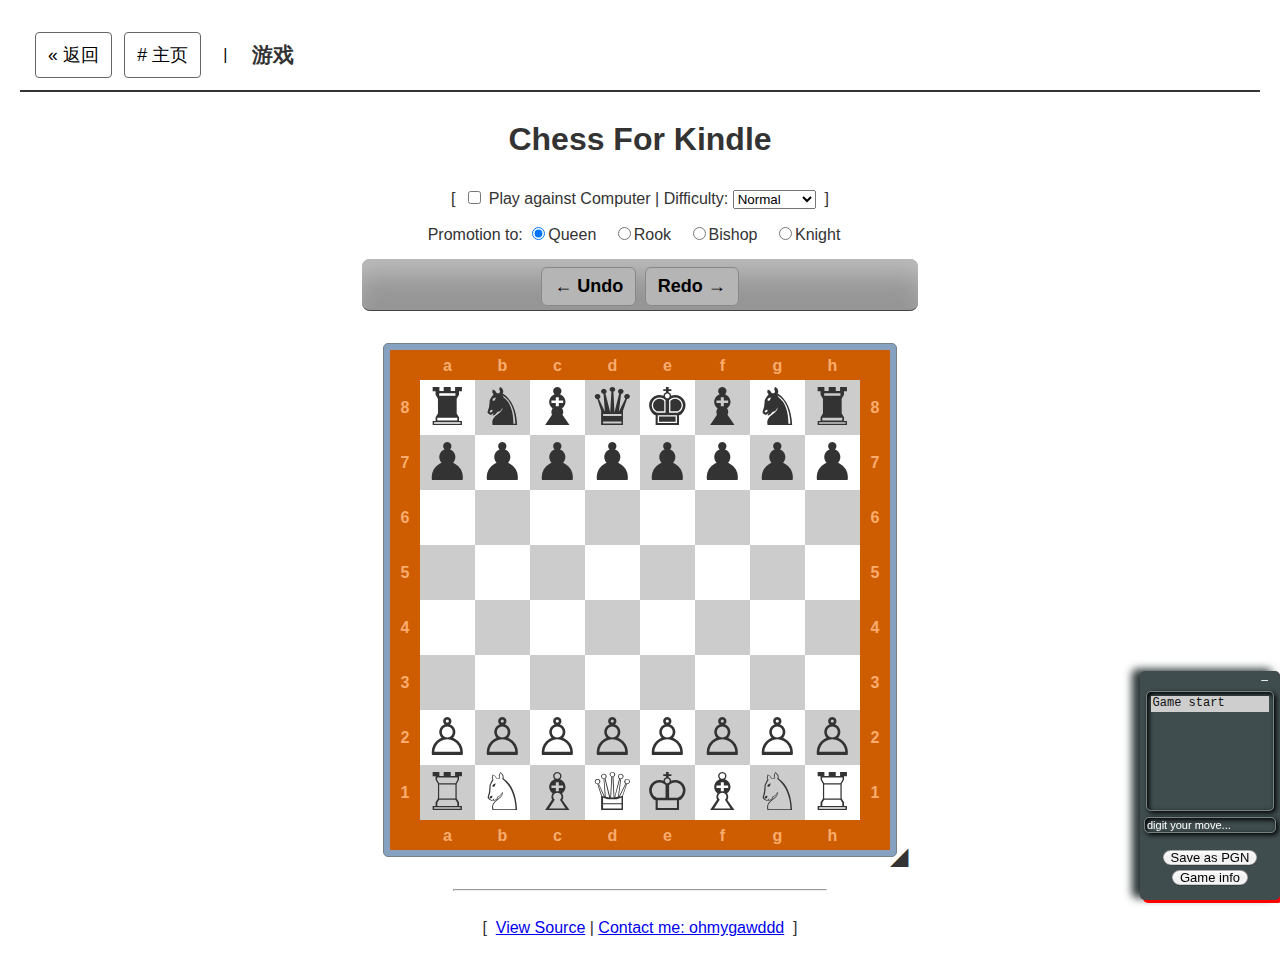
<file: games/htmlchess/index.html>
<!doctype html>
<html>
<head>
<meta content="text/html; charset=UTF-8" http-equiv="Content-Type" />
<script type="text/ecmascript" src="common/xhr.js"></script>
<script type="text/ecmascript" src="chess.js"></script>
<link rel="stylesheet" href="/css/main.css">
<link rel="stylesheet" href="/css/home.css">
<link type="text/css" rel="stylesheet" href="css/chess.css" />
<link type="text/css" rel="stylesheet" href="skins/gnomechess.css" />
<title>Chess For Kindle</title>
<script type="text/javascript">
function initChess() {
    chess.useAI(document.chessCtrl1.useAI.checked);
    chess.setPromotion(getSelectedPromotion());
    chess.setPlyDepth(parseInt(document.chessCtrl1.selDifficulty.value));
    chess.placeById("chessDesk");
    chess.setView(1);
    chess.setOnMove(function() { hideControls(); });
}
function updateDifficulty() {
    chess.setPlyDepth(parseInt(document.chessCtrl1.selDifficulty.value));
}
function getSelectedPromotion() {
    const radios = document.getElementsByName('selPromo');
    for (let i = 0; i < radios.length; i++) {
        if (radios[i].checked) return i;
    }
    return 0; // Default to Queen
}
function updatePromotion() {
    chess.setPromotion(getSelectedPromotion());
}
function hideControls() {
    document.getElementById('gameControls').style.display = 'none';
}
</script>
<style type="text/css">
hr {
    width: 30%;
    margin-top: 32px;
    margin-bottom: 24px;
}

#chessToolBar {
    width: 550px;
    margin: 12px auto;
    background-color: #969696;
    box-shadow: inset 0 25px 27px -10px #BDBDBD;
    border-bottom: 1px solid #424242;
    text-align: center;
    padding: 6px 3px 2px 3px;
    border-radius: 8px;
}

#chessToolBar button {
    margin: 2px;
    padding: 8px 12px;
    font-size: 18px;
    font-weight: bold;
    background-color: #B5B5B5;
    border: 1px solid #888;
    border-radius: 6px;
    cursor: pointer;
}

#chessToolBar button:hover {
    background-color: #A0A0A0;
}

#chessDesk {
    clear: both;
    margin-top: 32px;
    margin-bottom: 32px;
    text-align: center;
}

.radio-group {
    text-align: center;
    margin-top: 10px;
}
.radio-group label {
    margin-right: 12px;
    font-size: 16px;
}
</style>
</head>

<body onload="initChess();">
    <div class="top-bar">
        <a href="javascript:history.back()" class="nav-btn">« 返回</a>
        <a href="/" class="nav-btn"># 主页</a>
        <span class="divider">|</span>
        <div class="title-wrapper">
            <h1 class="page-title">游戏</h1>
        </div>
    </div>
<h1 style="text-align:center;">Chess For Kindle</h1>

<form name="chessCtrl1" onsubmit="return(false);">
<div id="gameControls" style="text-align:center;">
[&nbsp;
<input id="useAIAsk" name="useAI" type="checkbox" onclick="chess.useAI(this.checked);" /> 
<label for="useAIAsk">Play against Computer</label> |
Difficulty: 
<select name="selDifficulty" onchange="updateDifficulty();">
    <option value="1">Very Easy</option>
    <option value="2">Easy</option>
    <option value="3" selected>Normal</option>
    <option value="4">Hard</option>
    <option value="5">Very Hard</option>
</select>
&nbsp;]
</div>

<div class="radio-group">
    Promotion to:
    <input type="radio" name="selPromo" value="0" checked onchange="updatePromotion();"><label>Queen</label>
    <input type="radio" name="selPromo" value="1" onchange="updatePromotion();"><label>Rook</label>
    <input type="radio" name="selPromo" value="2" onchange="updatePromotion();"><label>Bishop</label>
    <input type="radio" name="selPromo" value="3" onchange="updatePromotion();"><label>Knight</label>
</div>
</form>

<div id="chessToolBar">
    <button onclick="chess.navigate(-1);" title="Undo Move">&#8592; Undo</button>
    <button onclick="chess.navigate(1);" title="Redo Move">Redo &#8594;</button>
</div>

<div id="chessDesk"></div>

<hr />

<p style="text-align:center;">[&nbsp;
<a href="https://github.com/DanielN06/ChessForKindle" target="_blank">View Source</a> |
<a href="https://discord.com" target="_blank">Contact me: ohmygawddd</a>
&nbsp;]</p>

</body>
</html>
</file>
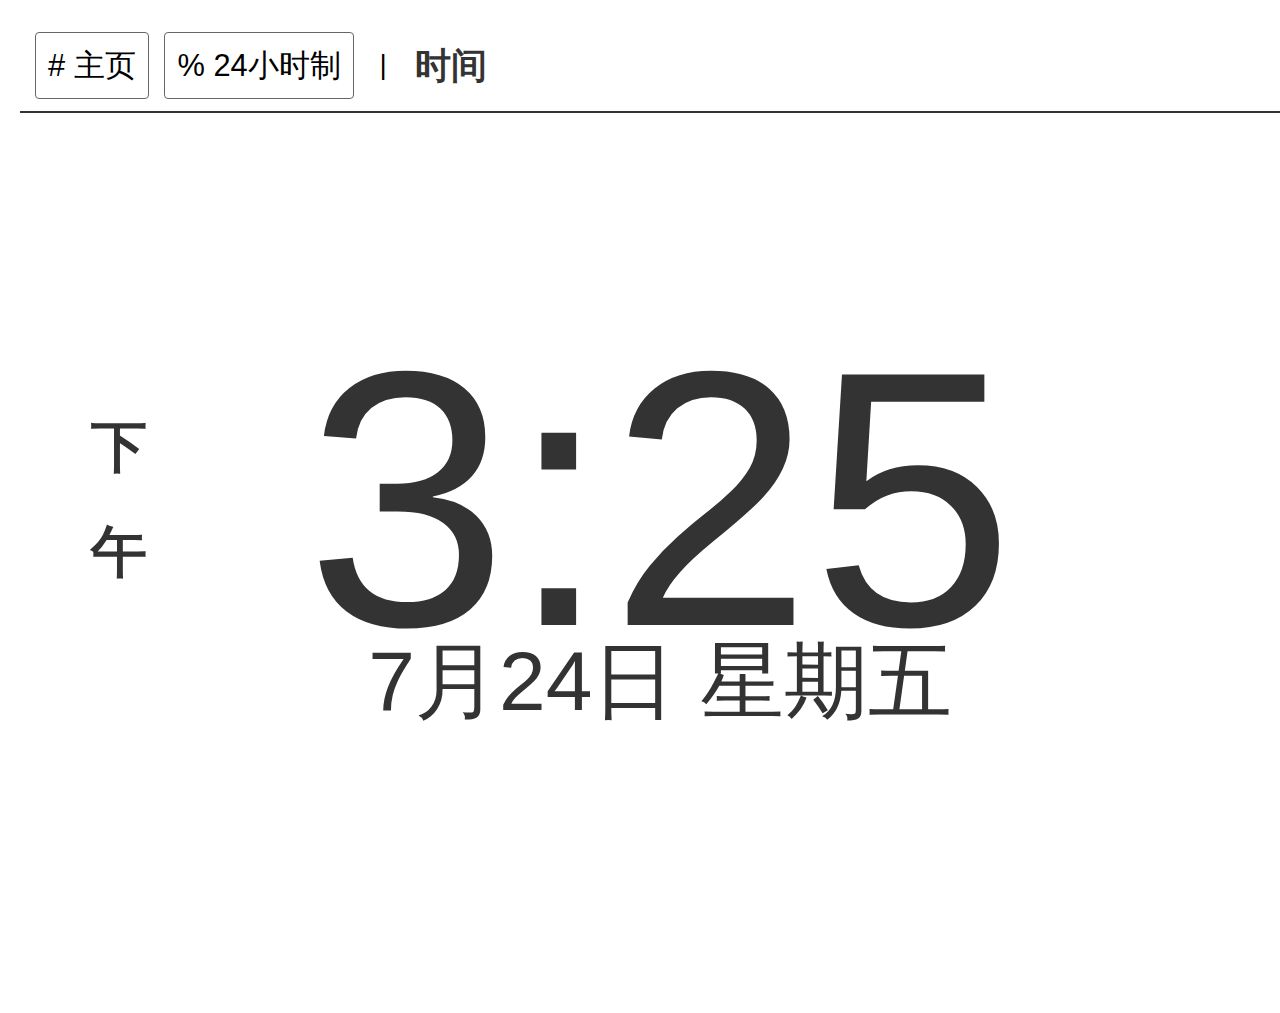
<file: clock/clock.html>
<!DOCTYPE html>
<html>

<head>
    <meta charset="utf-8" />
    <title>Kindle时钟</title>
    <link rel="stylesheet" type="text/css" href="/css/clock.css">
    <link rel="stylesheet" type="text/css" href="/css/main.css">
</head>

<body>
    <div class="top-bar">
        <a href="/" class="nav-btn"># 主页</a>
        <a href="/clock/clock24.html" class="nav-btn">% 24小时制</a>
        <span class="divider">|</span>
        <div class="title-wrapper">
            <h1 class="page-title">时间</h1>
        </div>
    </div>
    <div class="page">
        <div id="log_container">
        </div>
        <div id="top">
        </div>

        <div id="middle">
            <div id="time_container">
                <div id="apmOuterWrapper">
                    <div id="apmInnerWrapper">
                        <div id="apm"></div>
                    </div>
                </div>
                <div class="time" id="time"></div>
                <div class="date" id="date"></div>
            </div>
        </div>

        <div id="bottom">
        </div>
    </div>

    <script>
        function createXHR() {
            var xhr = null;
            if (window.XMLHttpRequest) {
                xhr = new XMLHttpRequest();
            } else if (window.ActiveXObject) {
                xhr = new ActiveXObject("Microsoft.XMLHTTP");
            }
            return xhr;
        }

        function clock() {
            var date = new Date()
            var utc8DiffMinutes = date.getTimezoneOffset() + 480
            date.setMinutes(date.getMinutes() + utc8DiffMinutes)

            var hour = date.getHours()

            var apm = '上<br>午'
            if (hour > 12) {
                apm = '下<br>午'
                hour -= 12
            }

            var timeString = hour + ':' + ('0' + date.getMinutes()).slice(-2)
            var dateString = (date.getMonth() + 1) + '月' + date.getDate() + '日'
            var weekList = ['日', '一', '二', '三', '四', '五', '六']
            var weekString = '星期' + weekList[date.getDay()]

            document.getElementById('apm').innerHTML = apm
            document.getElementById("time").innerHTML = timeString
            document.getElementById("date").innerHTML = dateString + " " + weekString
        }

        clock()

        setInterval("clock()", 60 * 1000)
    </script>
</body>

</html>
</file>
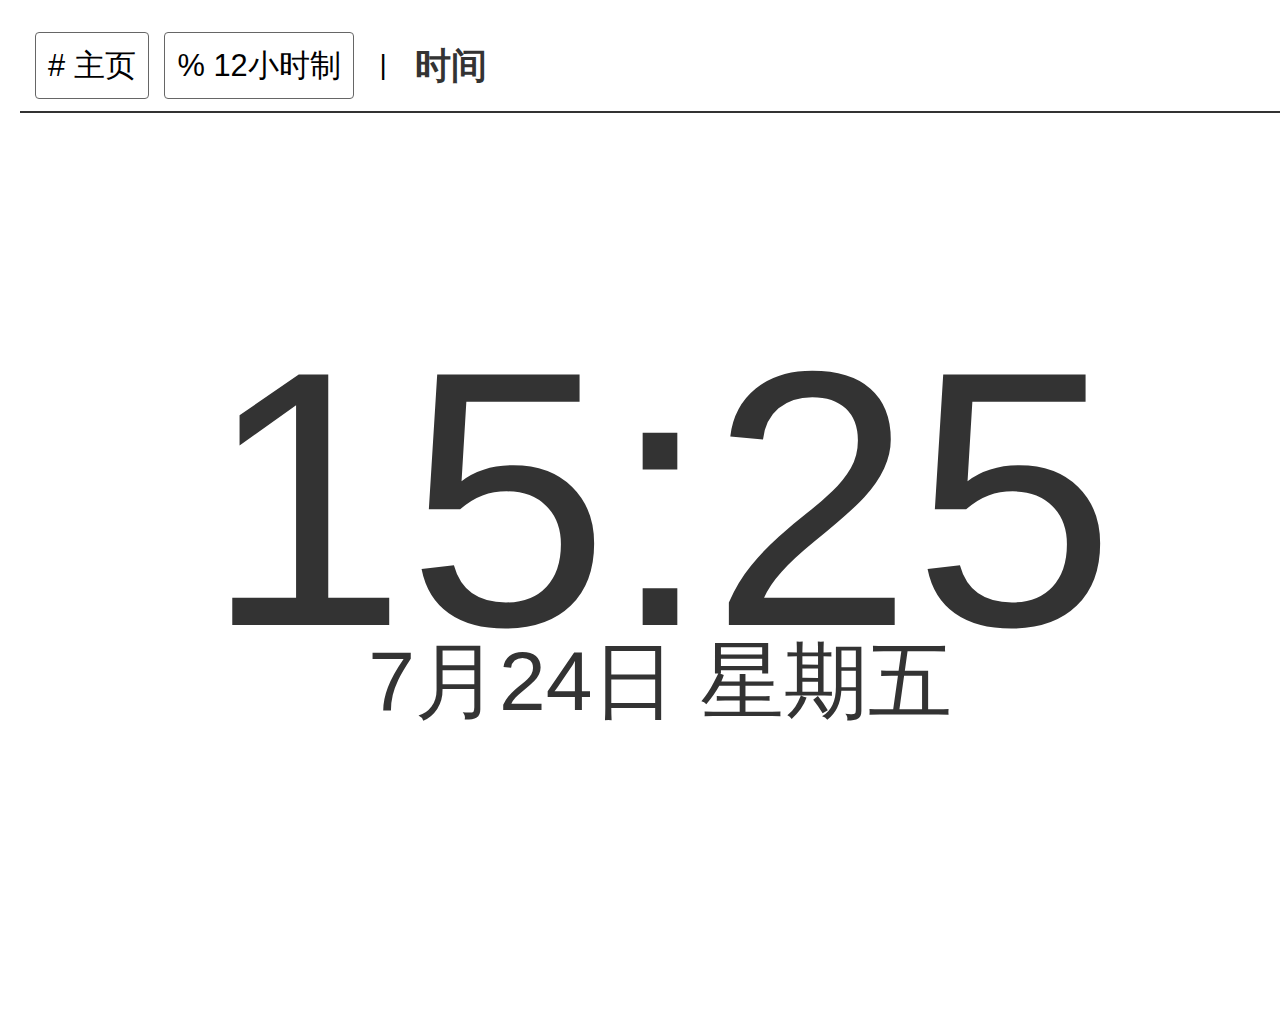
<file: clock/clock24.html>
<!DOCTYPE html>
<html>

<head>
    <meta charset="utf-8" />
    <title>Kindle时钟</title>
    <link rel="stylesheet" type="text/css" href="/css/clock.css">
    <link rel="stylesheet" type="text/css" href="/css/main.css">
</head>

<body>
    <div class="top-bar">
        <a href="/" class="nav-btn"># 主页</a>
        <a href="/clock/clock.html" class="nav-btn">% 12小时制</a>
        <span class="divider">|</span>
        <div class="title-wrapper">
            <h1 class="page-title">时间</h1>
        </div>
    </div>
    <div class="page">
        <div id="log_container">
        </div>
        <div id="top">
        </div>

        <div id="middle">
            <div id="time_container">
                <div class="time" id="time"></div>
                <div class="date" id="date"></div>
            </div>
        </div>

        <div id="bottom">
        </div>
    </div>

    <script>
        function createXHR() {
            var xhr = null;
            if (window.XMLHttpRequest) {
                xhr = new XMLHttpRequest();
            } else if (window.ActiveXObject) {
                xhr = new ActiveXObject("Microsoft.XMLHTTP");
            }
            return xhr;
        }

        function clock() {
            var date = new Date()
            var utc8DiffMinutes = date.getTimezoneOffset() + 480
            date.setMinutes(date.getMinutes() + utc8DiffMinutes)

            var hour = date.getHours()

            var timeString = hour + ':' + ('0' + date.getMinutes()).slice(-2)
            var dateString = (date.getMonth() + 1) + '月' + date.getDate() + '日'
            var weekList = ['日', '一', '二', '三', '四', '五', '六']
            var weekString = '星期' + weekList[date.getDay()]

            document.getElementById("time").innerHTML = timeString
            document.getElementById("date").innerHTML = dateString + " " + weekString
        }

        clock()

        setInterval("clock()", 60 * 1000)
    </script>
</body>

</html>
</file>
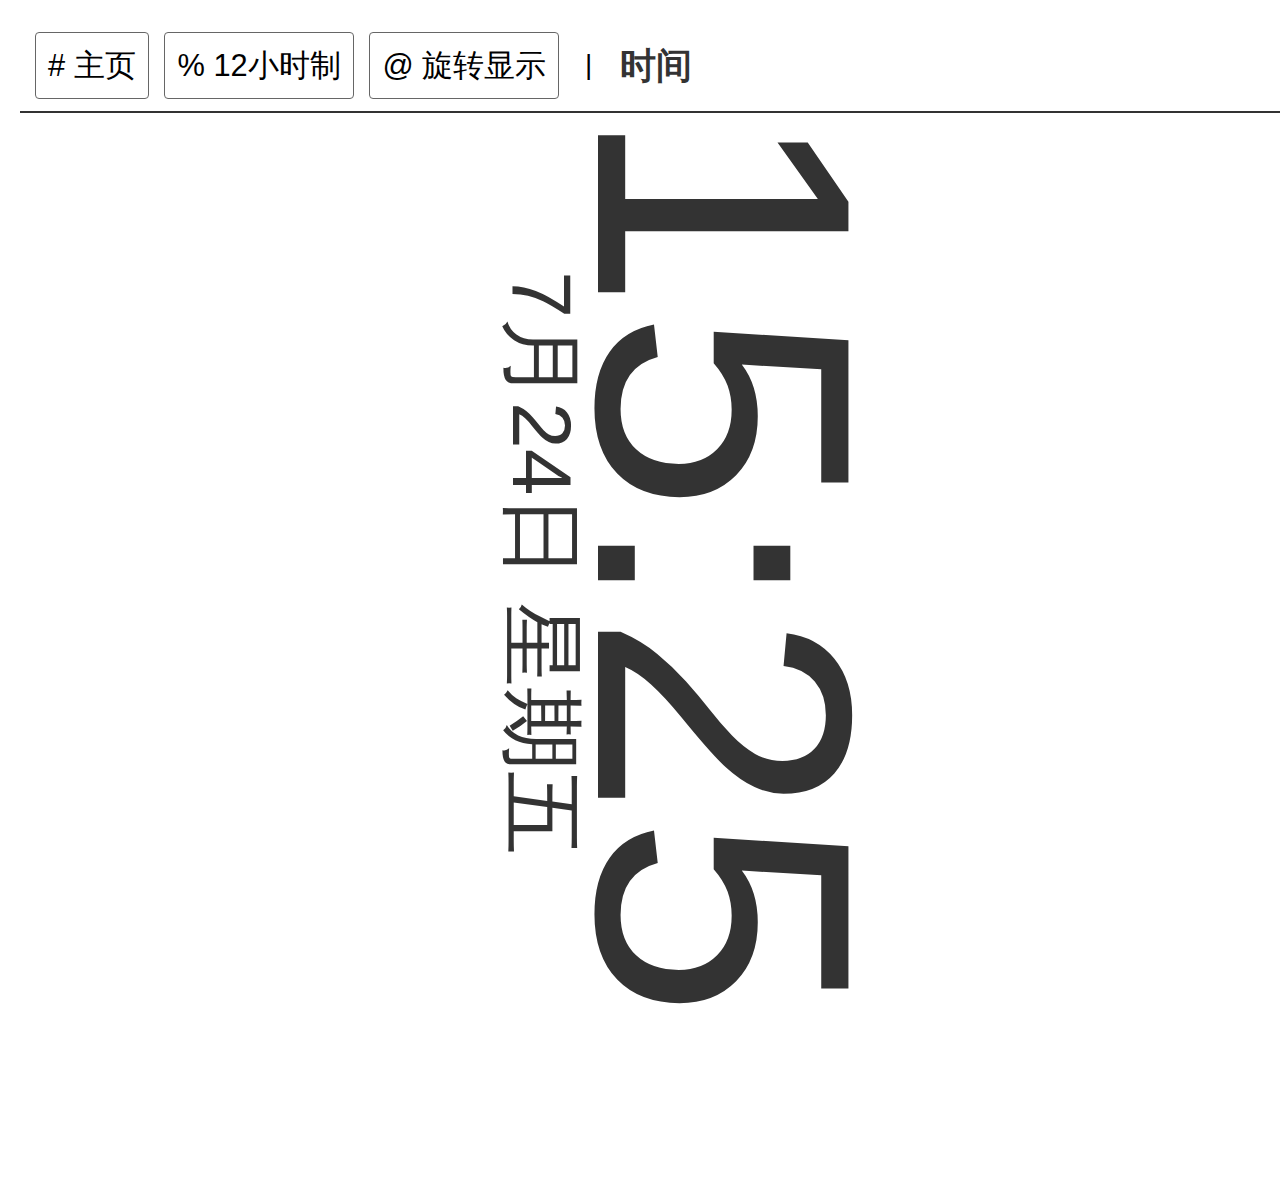
<file: clock/clock24o.html>
<!DOCTYPE html>
<html>

<head>
    <meta charset="utf-8" />
    <title>Kindle时钟</title>
    <link rel="stylesheet" type="text/css" href="/css/clock.css">
    <link rel="stylesheet" type="text/css" href="/css/main.css">
</head>

<body>
    <div class="top-bar">
        <a href="/" class="nav-btn"># 主页</a>
        <a href="/clock/clock.html" class="nav-btn">% 12小时制</a>
        <a href="javascript:void(0)" id="rotateLink" class="nav-btn">@ 旋转显示</a>
        <span class="divider">|</span>
        <div class="title-wrapper">
            <h1 class="page-title">时间</h1>
        </div>
    </div>
    <div class="page" id="main">
        <div id="log_container">
        </div>
        <div id="top">
        </div>

        <div id="middle">
            <div id="time_container">
                <div class="time" id="time"></div>
                <div class="date" id="date"></div>
            </div>
        </div>

        <div id="bottom">
        </div>
    </div>

    <script>
        const rotateLink = document.getElementById('rotateLink');
        const targetDiv = document.getElementById('main');
        let currentAngle = 0;
        function rotateTargetDiv() {
            currentAngle += 90;
            if (currentAngle >= 360) {
                currentAngle = 0;
            }
            targetDiv.style.transform = `rotate(${currentAngle}deg)`;
        }
        if (rotateLink) {
            rotateLink.addEventListener('click', rotateTargetDiv);
        }
        rotateTargetDiv()

        function createXHR() {
            var xhr = null;
            if (window.XMLHttpRequest) {
                xhr = new XMLHttpRequest();
            } else if (window.ActiveXObject) {
                xhr = new ActiveXObject("Microsoft.XMLHTTP");
            }
            return xhr;
        }

        function clock() {
            var date = new Date()
            var utc8DiffMinutes = date.getTimezoneOffset() + 480
            date.setMinutes(date.getMinutes() + utc8DiffMinutes)

            var hour = date.getHours()

            var timeString = hour + ':' + ('0' + date.getMinutes()).slice(-2)
            var dateString = (date.getMonth() + 1) + '月' + date.getDate() + '日'
            var weekList = ['日', '一', '二', '三', '四', '五', '六']
            var weekString = '星期' + weekList[date.getDay()]

            document.getElementById("time").innerHTML = timeString
            document.getElementById("date").innerHTML = dateString + " " + weekString
        }

        clock()

        setInterval("clock()", 60 * 1000)
    </script>
</body>

</html>
</file>
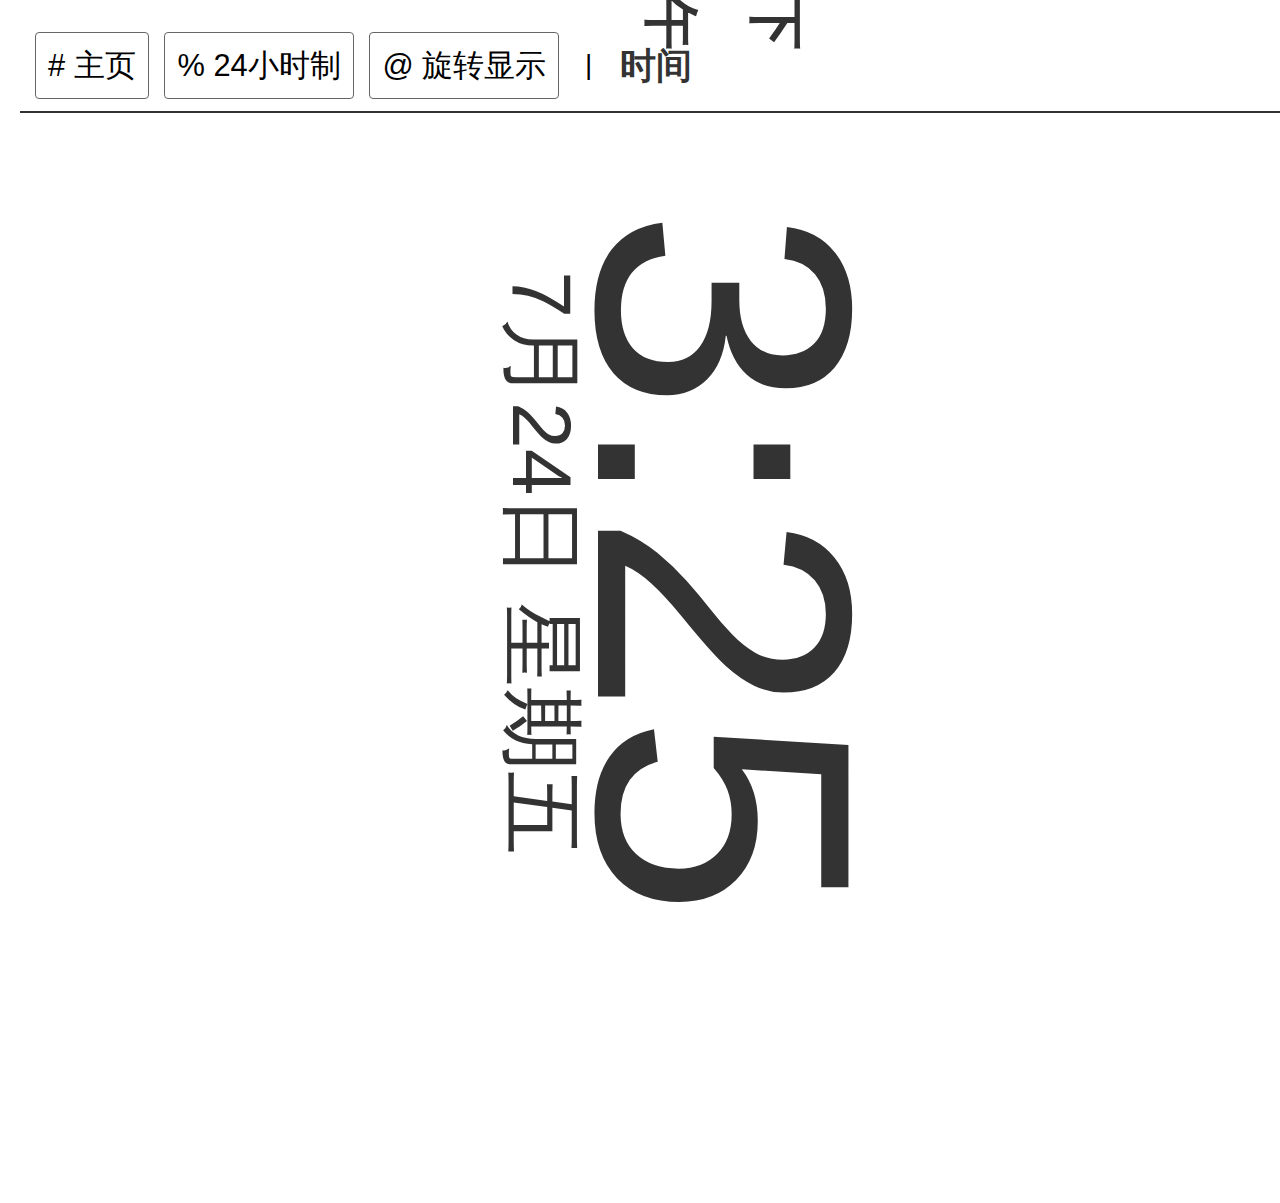
<file: clock/clocko.html>
<!DOCTYPE html>
<html>

<head>
    <meta charset="utf-8" />
    <title>Kindle时钟</title>
    <link rel="stylesheet" type="text/css" href="/css/clock.css">
    <link rel="stylesheet" type="text/css" href="/css/main.css">
</head>

<body>
    <div class="top-bar">
        <a href="/" class="nav-btn"># 主页</a>
        <a href="/clock/clock24.html" class="nav-btn">% 24小时制</a>
        <a href="javascript:void(0)" id="rotateLink" class="nav-btn">@ 旋转显示</a>
        <span class="divider">|</span>
        <div class="title-wrapper">
            <h1 class="page-title">时间</h1>
        </div>
    </div>
    <div class="page" id="main">
        <div id="log_container">
        </div>
        <div id="top">
        </div>

        <div id="middle">
            <div id="time_container">
                <div id="apmOuterWrapper">
                    <div id="apmInnerWrapper">
                        <div id="apm"></div>
                    </div>
                </div>
                <div class="time" id="time"></div>
                <div class="date" id="date"></div>
            </div>
        </div>

        <div id="bottom">
        </div>
    </div>

    <script>
        const rotateLink = document.getElementById('rotateLink');
        const targetDiv = document.getElementById('main');
        let currentAngle = 0;
        function rotateTargetDiv() {
            currentAngle += 90;
            if (currentAngle >= 360) {
                currentAngle = 0;
            }
            targetDiv.style.transform = `rotate(${currentAngle}deg)`;
        }
        if (rotateLink) {
            rotateLink.addEventListener('click', rotateTargetDiv);
        }
        rotateTargetDiv()

        function createXHR() {
            var xhr = null;
            if (window.XMLHttpRequest) {
                xhr = new XMLHttpRequest();
            } else if (window.ActiveXObject) {
                xhr = new ActiveXObject("Microsoft.XMLHTTP");
            }
            return xhr;
        }

        function clock() {
            var date = new Date()
            var utc8DiffMinutes = date.getTimezoneOffset() + 480
            date.setMinutes(date.getMinutes() + utc8DiffMinutes)

            var hour = date.getHours()

            var apm = '上<br>午'
            if (hour > 12) {
                apm = '下<br>午'
                hour -= 12
            }

            var timeString = hour + ':' + ('0' + date.getMinutes()).slice(-2)
            var dateString = (date.getMonth() + 1) + '月' + date.getDate() + '日'
            var weekList = ['日', '一', '二', '三', '四', '五', '六']
            var weekString = '星期' + weekList[date.getDay()]

            document.getElementById('apm').innerHTML = apm
            document.getElementById("time").innerHTML = timeString
            document.getElementById("date").innerHTML = dateString + " " + weekString
        }

        clock()

        setInterval("clock()", 60 * 1000)
    </script>
</body>

</html>
</file>
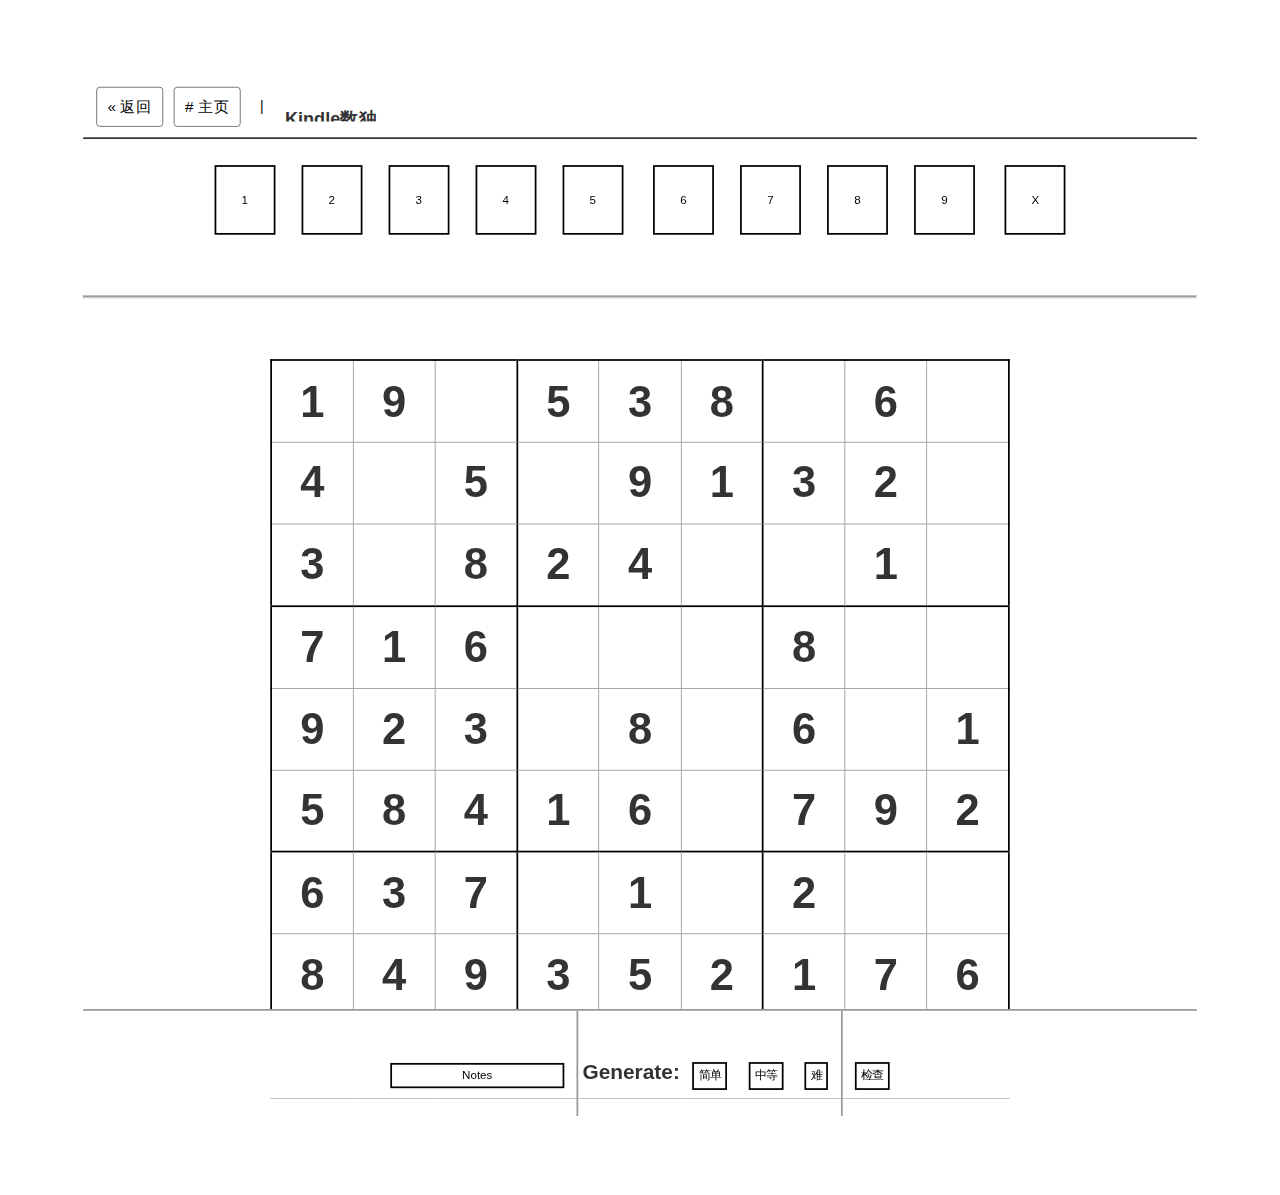
<file: games/sudoku.html>
<!doctype html>
<html>
    <head>
        <meta charset="utf-8">
        <meta name="viewport" content="width=device-width, initial-scale=1.0, maximum-scale=1.0, user-scalable=0" />
        <meta name="HandheldFriendly" content="true" />
        <link rel="stylesheet" href="/css/main.css">
        <link rel="stylesheet" href="/css/home.css">
        <title>Sudoku</title>
        <style>

body {
    margin:0px;
    padding:0px;
    margin-top:0px;
    overflow:hidden;
    scale: 0.87;
}

hr {
    background-color:#999999;
    height:1px;
    margin:0px;
}

.slimline {
    margin-left:50px;
    margin-right:50px;
    height:0.5px;
}

.entry {
    font-family:arial;
    display:block;
    height:180px;
    vertical-align: center;
}

h1 {
    margin:0px;
    display: inherit;
    position:relative;
    top:14px;
    font-size:1.5em;
}

#footer {
    width:100%;
    border-top:2px solid #999999;
    position: absolute;
    padding-top:20px;
    padding-bottom:20px;
    bottom:0px;
    padding-bottom: 0px;
    text-align:center;
    background-color:white;
}

#footer h2 {
    display:inline;
}

#footer button {
    background-color:white;
    border:2px solid black;
    padding:5px;
    margin:10px;
}

#title {
    padding:0px;
    text-align:center;
}

.entry button {
    margin:30px 15px 30px 15px;
    width:70px;
    height:80px;
    background-color:white;
    border:2px solid black;
}

#sudoku-board {
    width:850px;
    height:850px;
    float:center;
    margin-top:70px;
    border:2px solid black;
    text-align:center;
    border-collapse:collapse;
}


td {
    border:1px solid #999999;
    margin:0px;
    font-size:50px;
    position:relative;
    height:80px;
    width:80px;
    box-sizing: border-box;
}

.notes {
    position:absolute;
    top:5px;
    left:5px;
    font-size:28px;
}


[data-editable="false"] {
    font-weight:bold;
}

.bottom-border td {
    border-bottom:2px solid black;
}

.right-border {
    border-right:2px solid black;
}

.change-num {
    width:100%;
    height:100%;
    border:none;
    outline:none;
    text-align:center;
    font-size:50px;
    background-color:transparent;
}

.selected {
    outline:3px solid black !important;
    /*width:74px;
    height:74px;*/
}

.hline {
    height:121px;
    width:2px;
    background-color:#999999;
    display:inline-block;
    margin-top:-20px;
    margin-bottom:-42px;
}

        </style>
        <script>

window.onload = function() {
    generate("medium",true);
}

function flash() {
    document.documentElement.style = "color:white !important;background-color:black;";
    setTimeout(function() {
        document.documentElement.style = "";
    },100);
}

level = ""

function openEntry() {
    //prev_selected = document.getElementsByClassName("selected");
    //for (i = 0; i < prev_selected.length; i++)  {
    //    prev_selected[i].className = prev_selected[i].className.replace(" selected", "");
    //}
    this.classList.toggle("selected");
}

function enterNumber(num) {
    selected = document.querySelectorAll(".selected");

    for (var i = 0; i < selected.length; i++) {
        var e = selected[i];
        if (make_notes.innerHTML != "Number") {
            if (num == "X") {
                e.getElementsByClassName("number")[0].innerHTML = "";
                e.getElementsByClassName("notes")[0].style.display = "block";
            } else {
                e.getElementsByClassName("number")[0].innerHTML = num;
                e.getElementsByClassName("notes")[0].style.display = "none";
            }
        } else {
            if (num == "X") {
                e.getElementsByClassName("notes")[0].innerHTML = "";
            } else if (e.getElementsByClassName("notes")[0].innerHTML.indexOf(num) != -1) {
                e.getElementsByClassName("notes")[0].innerHTML = e.getElementsByClassName("notes")[0].innerHTML.replace(num, "");
            } else {
                e.getElementsByClassName("notes")[0].innerHTML += num;
            }
        }
    }

    for (var i = 0; i < selected.length; i++) {
        var e = selected[i];
        e.classList.remove("selected");
    }
}

function toggleNotes() {
    if (make_notes.innerHTML == "Notes") {
        make_notes.innerHTML = "Number";
    } else {
        make_notes.innerHTML = "Notes"; 
    }
}

function generate(difficulty, skipConfirm) {
    if (skipConfirm != true) {
        if (!confirm("Really generate new puzzle?")) {
            return;
        }
    }
    
    selected = document.querySelectorAll(".selected");
    for (var i = 0; i < selected.length; i++) {
        var e = selected[i];
        e.classList.remove("selected");
    }
    
    tds = document.getElementsByTagName("td");

    level = sudoku.generate(difficulty);

    //Populate table
    num = 0
    for (i = 0; i < tds.length; i++) {
        tds[i].innerHTML = level[num].replace("."," ");
        if (level[num] == ".") {
            tds[i].dataset.editable = "true";
            tds[i].addEventListener('click', openEntry);
            tds[i].innerHTML = "<span class='notes'></span><span class='number'>" + tds[i].innerHTML + "</span>";
        } else {
            tds[i].dataset.editable = "false";
            tds[i].removeEventListener('click', openEntry);
        }
        num++;
    }
}

function solve() {
    solution = sudoku.solve(level);
    tds = document.getElementsByTagName("td");
    num = 0
    for (i = 0; i < tds.length; i++) {
        if (tds[i].dataset.editable == "true") {
            if (tds[i].getElementsByClassName("number")[0].innerHTML != solution[num].replace("."," ")) {
                alert("Incorrect!");
                return;
            }
        }
        num++;
    }
    alert("Correct!");
}

        </script>
    </head>
    <body>
        <div class="top-bar">
            <a href="javascript:history.back()" class="nav-btn">« 返回</a>
            <a href="/" class="nav-btn"># 主页</a>
            <span class="divider">|</span>
            <div class="title-wrapper">
                <h1 class="page-title">Kindle数独</h1>
            </div>
        </div>
        <div class="entry" id="title">
            <button onclick="enterNumber(this.innerHTML)">1</button><button onclick="enterNumber(this.innerHTML)">2</button><button onclick="enterNumber(this.innerHTML)">3</button><button onclick="enterNumber(this.innerHTML)">4</button><button onclick="enterNumber(this.innerHTML)">5</button>
            <button onclick="enterNumber(this.innerHTML)">6</button><button onclick="enterNumber(this.innerHTML)">7</button><button onclick="enterNumber(this.innerHTML)">8</button><button onclick="enterNumber(this.innerHTML)">9</button>
            <button onclick="enterNumber(this.innerHTML)">X</button>
        </div>

        <hr>

        <center>
            <table id="sudoku-board">
                <tr><td>.</td><td>.</td><td class="right-border">.</td><td>.</td><td>.</td><td class="right-border">.</td><td>.</td><td>.</td><td>.</td></tr>
                <tr><td>.</td><td>.</td><td class="right-border">.</td><td>.</td><td>.</td><td class="right-border">.</td><td>.</td><td>.</td><td>.</td></tr>
                <tr class="bottom-border"><td>.</td><td>.</td><td class="right-border">.</td><td>.</td><td>.</td><td class="right-border">.</td><td>.</td><td>.</td><td>.</td></tr>
                <tr><td>.</td><td>.</td><td class="right-border">.</td><td>.</td><td>.</td><td class="right-border">.</td><td>.</td><td>.</td><td>.</td></tr>
                <tr><td>.</td><td>.</td><td class="right-border">.</td><td>.</td><td>.</td><td class="right-border">.</td><td>.</td><td>.</td><td>.</td></tr>
                <tr class="bottom-border"><td>.</td><td>.</td><td class="right-border">.</td><td>.</td><td>.</td><td class="right-border">.</td><td>.</td><td>.</td><td>.</td></tr>
                <tr><td>.</td><td>.</td><td class="right-border">.</td><td>.</td><td>.</td><td class="right-border">.</td><td>.</td><td>.</td><td>.</td></tr>
                <tr><td>.</td><td>.</td><td class="right-border">.</td><td>.</td><td>.</td><td class="right-border">.</td><td>.</td><td>.</td><td>.</td></tr>
                <tr class="bottom-border"><td>.</td><td>.</td><td class="right-border">.</td><td>.</td><td>.</td><td class="right-border">.</td><td>.</td><td>.</td><td>.</td></tr>
            </table>
        </center>

        <div id="footer">
            <button style="width:200px" id="make_notes" onclick="toggleNotes()">Notes</button>
            <div class="hline"></div>
            <h2>Generate:</h2>
            <button onclick="generate('medium')">简单</button>
            <button onclick="generate('very-hard')">中等</button>
            <button onclick="generate('insane')">难</button>
            <div class="hline"></div>
            <button onclick="solve()">检查</button>
        </div>
<!--sudoku.js-->
        <script>
            /*
    Sudoku.js
    ---------

    A Sudoku puzzle generator and solver JavaScript library.

    Please see the README for more details.
*/

(function(root){
    var sudoku = root.sudoku = {};  // Global reference to the sudoku library

    sudoku.DIGITS = "123456789";    // Allowed sudoku.DIGITS
    var ROWS = "ABCDEFGHI";         // Row lables
    var COLS = sudoku.DIGITS;       // Column lables
    var SQUARES = null;             // Square IDs

    var UNITS = null;               // All units (row, column, or box)
    var SQUARE_UNITS_MAP = null;    // Squares -> units map
    var SQUARE_PEERS_MAP = null;    // Squares -> peers map
    
    var MIN_GIVENS = 17;            // Minimum number of givens 
    var NR_SQUARES = 81;            // Number of squares
    
    // Define difficulties by how many squares are given to the player in a new
    // puzzle.
    var DIFFICULTY = {
        "easy":         62,
        "medium":       53,
        "hard":         44,
        "very-hard":    35,
        "insane":       26,
        "inhuman":      17,
    };

    // Blank character and board representation
    sudoku.BLANK_CHAR = '.';
    sudoku.BLANK_BOARD = "...................................................."+
            ".............................";

    // Init
    // -------------------------------------------------------------------------
    function initialize(){
        /* Initialize the Sudoku library (invoked after library load)
        */
        SQUARES             = sudoku._cross(ROWS, COLS);
        UNITS               = sudoku._get_all_units(ROWS, COLS);
        SQUARE_UNITS_MAP    = sudoku._get_square_units_map(SQUARES, UNITS);
        SQUARE_PEERS_MAP    = sudoku._get_square_peers_map(SQUARES, 
                                    SQUARE_UNITS_MAP);
    }

    // Generate
    // -------------------------------------------------------------------------
    sudoku.generate = function(difficulty, unique){
        /* Generate a new Sudoku puzzle of a particular `difficulty`, e.g.,
        
            // Generate an "easy" sudoku puzzle
            sudoku.generate("easy");
            
        
        Difficulties are as follows, and represent the number of given squares:
        
                "easy":         61
                "medium":       52
                "hard":         43
                "very-hard":    34
                "insane":       25
                "inhuman":      17
            
            
        You may also enter a custom number of squares to be given, e.g.,
        
            // Generate a new Sudoku puzzle with 60 given squares
            sudoku.generate(60)
    
    
        `difficulty` must be a number between 17 and 81 inclusive. If it's
        outside of that range, `difficulty` will be set to the closest bound,
        e.g., 0 -> 17, and 100 -> 81.
        
        
        By default, the puzzles are unique, uless you set `unique` to false. 
        (Note: Puzzle uniqueness is not yet implemented, so puzzles are *not* 
        guaranteed to have unique solutions)
        
        TODO: Implement puzzle uniqueness
        */
        
        // If `difficulty` is a string or undefined, convert it to a number or
        // default it to "easy" if undefined.
        if(typeof difficulty === "string" || typeof difficulty === "undefined"){
            difficulty = DIFFICULTY[difficulty] || DIFFICULTY.easy;
        }
        
        // Force difficulty between 17 and 81 inclusive
        difficulty = sudoku._force_range(difficulty, NR_SQUARES + 1, 
                MIN_GIVENS);
        
        // Default unique to true
        unique = unique || true;
        
        // Get a set of squares and all possible candidates for each square
        var blank_board = "";
        for(var i = 0; i < NR_SQUARES; ++i){
            blank_board += '.';
        }
        var candidates = sudoku._get_candidates_map(blank_board);
        
        // For each item in a shuffled list of squares
        var shuffled_squares = sudoku._shuffle(SQUARES);
        for(var si in shuffled_squares){
            var square = shuffled_squares[si];
            
            // If an assignment of a random chioce causes a contradictoin, give
            // up and try again
            var rand_candidate_idx = 
                    sudoku._rand_range(candidates[square].length);
            var rand_candidate = candidates[square][rand_candidate_idx];
            if(!sudoku._assign(candidates, square, rand_candidate)){
                break;
            }
            
            // Make a list of all single candidates
            var single_candidates = [];
            for(var si in SQUARES){
                var square = SQUARES[si];
                
                if(candidates[square].length == 1){
                    single_candidates.push(candidates[square]);
                }
            }
            
            // If we have at least difficulty, and the unique candidate count is
            // at least 8, return the puzzle!
            if(single_candidates.length >= difficulty && 
                    sudoku._strip_dups(single_candidates).length >= 8){
                var board = "";
                var givens_idxs = [];
                for(var i in SQUARES){
                    var square = SQUARES[i];
                    if(candidates[square].length == 1){
                        board += candidates[square];
                        givens_idxs.push(i);
                    } else {
                        board += sudoku.BLANK_CHAR;
                    }
                }
                
                // If we have more than `difficulty` givens, remove some random
                // givens until we're down to exactly `difficulty`
                var nr_givens = givens_idxs.length;
                if(nr_givens > difficulty){
                    givens_idxs = sudoku._shuffle(givens_idxs);
                    for(var i = 0; i < nr_givens - difficulty; ++i){
                        var target = parseInt(givens_idxs[i]);
                        board = board.substr(0, target) + sudoku.BLANK_CHAR + 
                            board.substr(target + 1);
                    }
                }
                
                // Double check board is solvable
                // TODO: Make a standalone board checker. Solve is expensive.
                if(sudoku.solve(board)){
                    return board;
                }
            }
        }
        
        // Give up and try a new puzzle
        return sudoku.generate(difficulty);
    };

    // Solve
    // -------------------------------------------------------------------------
    sudoku.solve = function(board, reverse){
        /* Solve a sudoku puzzle given a sudoku `board`, i.e., an 81-character 
        string of sudoku.DIGITS, 1-9, and spaces identified by '.', representing the
        squares. There must be a minimum of 17 givens. If the given board has no
        solutions, return false.
        
        Optionally set `reverse` to solve "backwards", i.e., rotate through the
        possibilities in reverse. Useful for checking if there is more than one
        solution.
        */
        
        // Assure a valid board
        var report = sudoku.validate_board(board);
        if(report !== true){
            throw report;
        }
        
        // Check number of givens is at least MIN_GIVENS
        var nr_givens = 0;
        for(var i in board){
            if(board[i] !== sudoku.BLANK_CHAR && sudoku._in(board[i], sudoku.DIGITS)){
                ++nr_givens;
            }
        }
        if(nr_givens < MIN_GIVENS){
            throw "Too few givens. Minimum givens is " + MIN_GIVENS;
        }

        // Default reverse to false
        reverse = reverse || false;

        var candidates = sudoku._get_candidates_map(board);
        var result = sudoku._search(candidates, reverse);
        
        if(result){
            var solution = "";
            for(var square in result){
                solution += result[square];
            }
            return solution;
        }
        return false;
    };

    sudoku.get_candidates = function(board){
        /* Return all possible candidatees for each square as a grid of 
        candidates, returnning `false` if a contradiction is encountered.
        
        Really just a wrapper for sudoku._get_candidates_map for programmer
        consumption.
        */
        
        // Assure a valid board
        var report = sudoku.validate_board(board);
        if(report !== true){
            throw report;
        }
        
        // Get a candidates map
        var candidates_map = sudoku._get_candidates_map(board);
        
        // If there's an error, return false
        if(!candidates_map){
            return false;
        }
        
        // Transform candidates map into grid
        var rows = [];
        var cur_row = [];
        var i = 0;
        for(var square in candidates_map){
            var candidates = candidates_map[square];
            cur_row.push(candidates);
            if(i % 9 == 8){
                rows.push(cur_row);
                cur_row = [];
            }
            ++i;
        }
        return rows;
    }

    sudoku._get_candidates_map = function(board){
        /* Get all possible candidates for each square as a map in the form
        {square: sudoku.DIGITS} using recursive constraint propagation. Return `false` 
        if a contradiction is encountered
        */
        
        // Assure a valid board
        var report = sudoku.validate_board(board);
        if(report !== true){
            throw report;
        }
        
        var candidate_map = {};
        var squares_values_map = sudoku._get_square_vals_map(board);
        
        // Start by assigning every digit as a candidate to every square
        for(var si in SQUARES){
            candidate_map[SQUARES[si]] = sudoku.DIGITS;
        }
        
        // For each non-blank square, assign its value in the candidate map and
        // propigate.
        for(var square in squares_values_map){
            var val = squares_values_map[square];
            
            if(sudoku._in(val, sudoku.DIGITS)){
                var new_candidates = sudoku._assign(candidate_map, square, val);
                
                // Fail if we can't assign val to square
                if(!new_candidates){
                    return false;
                }
            }
        }
        
        return candidate_map;
    };

    sudoku._search = function(candidates, reverse){
        /* Given a map of squares -> candiates, using depth-first search, 
        recursively try all possible values until a solution is found, or false
        if no solution exists. 
        */
        
        // Return if error in previous iteration
        if(!candidates){
            return false;
        }
        
        // Default reverse to false
        reverse = reverse || false;
        
        // If only one candidate for every square, we've a solved puzzle!
        // Return the candidates map.
        var max_nr_candidates = 0;
        var max_candidates_square = null;
        for(var si in SQUARES){
            var square = SQUARES[si];
            
            var nr_candidates = candidates[square].length;
                
            if(nr_candidates > max_nr_candidates){
                max_nr_candidates = nr_candidates;
                max_candidates_square = square;
            }
        }
        if(max_nr_candidates === 1){
            return candidates;
        }
        
        // Choose the blank square with the fewest possibilities > 1
        var min_nr_candidates = 10;
        var min_candidates_square = null;
        for(si in SQUARES){
            var square = SQUARES[si];
            
            var nr_candidates = candidates[square].length;
            
            if(nr_candidates < min_nr_candidates && nr_candidates > 1){
                min_nr_candidates = nr_candidates;
                min_candidates_square = square;
            }
        }
        
        // Recursively search through each of the candidates of the square 
        // starting with the one with fewest candidates.
        
        // Rotate through the candidates forwards
        var min_candidates = candidates[min_candidates_square];
        if(!reverse){
            for(var vi in min_candidates){
                var val = min_candidates[vi];
                
                // TODO: Implement a non-rediculous deep copy function
                var candidates_copy = JSON.parse(JSON.stringify(candidates));
                var candidates_next = sudoku._search(
                    sudoku._assign(candidates_copy, min_candidates_square, val)
                );
                
                if(candidates_next){
                    return candidates_next;
                }
            }
            
        // Rotate through the candidates backwards
        } else {
            for(var vi = min_candidates.length - 1; vi >= 0; --vi){
                var val = min_candidates[vi];
                
                // TODO: Implement a non-rediculous deep copy function
                var candidates_copy = JSON.parse(JSON.stringify(candidates));
                var candidates_next = sudoku._search(
                    sudoku._assign(candidates_copy, min_candidates_square, val), 
                    reverse
                );
                
                if(candidates_next){
                    return candidates_next;
                }
            }
        }
        
        // If we get through all combinations of the square with the fewest
        // candidates without finding an answer, there isn't one. Return false.
        return false;
    };

    sudoku._assign = function(candidates, square, val){
        /* Eliminate all values, *except* for `val`, from `candidates` at 
        `square` (candidates[square]), and propagate. Return the candidates map
        when finished. If a contradiciton is found, return false.
        
        WARNING: This will modify the contents of `candidates` directly.
        */

        // Grab a list of canidates without 'val'
        var other_vals = candidates[square].replace(val, "");

        // Loop through all other values and eliminate them from the candidates 
        // at the current square, and propigate. If at any point we get a 
        // contradiction, return false.
        for(var ovi in other_vals){
            var other_val = other_vals[ovi];

            var candidates_next =
                sudoku._eliminate(candidates, square, other_val);

            if(!candidates_next){
                //console.log("Contradiction found by _eliminate.");
                return false;
            }
        }

        return candidates;
    };

    sudoku._eliminate = function(candidates, square, val){
        /* Eliminate `val` from `candidates` at `square`, (candidates[square]),
        and propagate when values or places <= 2. Return updated candidates,
        unless a contradiction is detected, in which case, return false.
        
        WARNING: This will modify the contents of `candidates` directly.
        */

        // If `val` has already been eliminated from candidates[square], return
        // with candidates.
        if(!sudoku._in(val, candidates[square])){
            return candidates;
        }

        // Remove `val` from candidates[square]
        candidates[square] = candidates[square].replace(val, '');
           
        // If the square has only candidate left, eliminate that value from its 
        // peers
        var nr_candidates = candidates[square].length;
        if(nr_candidates === 1){
            var target_val = candidates[square];
            
            for(var pi in SQUARE_PEERS_MAP[square]){
                var peer = SQUARE_PEERS_MAP[square][pi];
                
                var candidates_new = 
                        sudoku._eliminate(candidates, peer, target_val);
                        
                if(!candidates_new){
                    return false;
                }
            }
        
        // Otherwise, if the square has no candidates, we have a contradiction.
        // Return false.
        } if(nr_candidates === 0){
            return false;
        }
        
        // If a unit is reduced to only one place for a value, then assign it
        for(var ui in SQUARE_UNITS_MAP[square]){
            var unit = SQUARE_UNITS_MAP[square][ui];
            
            var val_places = [];
            for(var si in unit){
                var unit_square = unit[si];
                if(sudoku._in(val, candidates[unit_square])){
                    val_places.push(unit_square);
                }
            }
            
            // If there's no place for this value, we have a contradition!
            // return false
            if(val_places.length === 0){
                return false;
                
            // Otherwise the value can only be in one place. Assign it there.
            } else if(val_places.length === 1){
                var candidates_new = 
                    sudoku._assign(candidates, val_places[0], val);
                
                if(!candidates_new){
                    return false;
                }
            }
        }
        
        return candidates;
    };

    
    // Square relationships
    // -------------------------------------------------------------------------
    // Squares, and their relationships with values, units, and peers.
    
    sudoku._get_square_vals_map = function(board){
        /* Return a map of squares -> values
        */
        var squares_vals_map = {};
        
        // Make sure `board` is a string of length 81
        if(board.length != SQUARES.length){
            throw "Board/squares length mismatch.";
            
        } else {
            for(var i in SQUARES){
                squares_vals_map[SQUARES[i]] = board[i];
            }
        }
        
        return squares_vals_map;
    };

    sudoku._get_square_units_map = function(squares, units){
        /* Return a map of `squares` and their associated units (row, col, box)
        */
        var square_unit_map = {};

        // For every square...
        for(var si in squares){
            var cur_square = squares[si];

            // Maintain a list of the current square's units
            var cur_square_units = [];

            // Look through the units, and see if the current square is in it,
            // and if so, add it to the list of of the square's units.
            for(var ui in units){
                var cur_unit = units[ui];

                if(cur_unit.indexOf(cur_square) !== -1){
                    cur_square_units.push(cur_unit);
                }
            }

            // Save the current square and its units to the map
            square_unit_map[cur_square] = cur_square_units;
        }

        return square_unit_map;
    };

    sudoku._get_square_peers_map = function(squares, units_map){
        /* Return a map of `squares` and their associated peers, i.e., a set of
        other squares in the square's unit.
        */
        var square_peers_map = {};

        // For every square...
        for(var si in squares){
            var cur_square = squares[si];
            var cur_square_units = units_map[cur_square];

            // Maintain list of the current square's peers
            var cur_square_peers = [];

            // Look through the current square's units map...
            for(var sui in cur_square_units){
                var cur_unit = cur_square_units[sui];

                for(var ui in cur_unit){
                    var cur_unit_square = cur_unit[ui];

                    if(cur_square_peers.indexOf(cur_unit_square) === -1 && 
                            cur_unit_square !== cur_square){
                        cur_square_peers.push(cur_unit_square);
                    }
                }
            }
            
            // Save the current square an its associated peers to the map
            square_peers_map[cur_square] = cur_square_peers;
        }

        return square_peers_map;
    };
    
    sudoku._get_all_units = function(rows, cols){
        /* Return a list of all units (rows, cols, boxes)
        */
        var units = [];

        // Rows
        for(var ri in rows){
            units.push(sudoku._cross(rows[ri], cols));
        }

        // Columns
        for(var ci in cols){
           units.push(sudoku._cross(rows, cols[ci]));
        }

        // Boxes
        var row_squares = ["ABC", "DEF", "GHI"];
        var col_squares = ["123", "456", "789"];
        for(var rsi in row_squares){
            for(var csi in col_squares){
                units.push(sudoku._cross(row_squares[rsi], col_squares[csi]));
            }
        }

        return units;
    };
    

    // Conversions
    // -------------------------------------------------------------------------
    sudoku.board_string_to_grid = function(board_string){
        /* Convert a board string to a two-dimensional array
        */
        var rows = [];
        var cur_row = [];
        for(var i in board_string){
            cur_row.push(board_string[i]);
            if(i % 9 == 8){
                rows.push(cur_row);
                cur_row = [];
            }
        }
        return rows;
    };
    
    sudoku.board_grid_to_string = function(board_grid){
        /* Convert a board grid to a string
        */
        var board_string = "";
        for(var r = 0; r < 9; ++r){
            for(var c = 0; c < 9; ++c){
                board_string += board_grid[r][c];
            }   
        }
        return board_string;
    };
    

    // Utility
    // -------------------------------------------------------------------------

    sudoku.print_board = function(board){
        /* Print a sudoku `board` to the console.
        */
        
        // Assure a valid board
        var report = sudoku.validate_board(board);
        if(report !== true){
            throw report;
        }
        
        var V_PADDING = " ";  // Insert after each square
        var H_PADDING = '\n'; // Insert after each row
        
        var V_BOX_PADDING = "  "; // Box vertical padding
        var H_BOX_PADDING = '\n'; // Box horizontal padding

        var display_string = "";
        
        for(var i in board){
            var square = board[i];
            
            // Add the square and some padding
            display_string += square + V_PADDING;
            
            // Vertical edge of a box, insert v. box padding
            if(i % 3 === 2){
                display_string += V_BOX_PADDING;
            }
            
            // End of a line, insert horiz. padding
            if(i % 9 === 8){
                display_string += H_PADDING;
            }
            
            // Horizontal edge of a box, insert h. box padding
            if(i % 27 === 26){
                display_string += H_BOX_PADDING;
            }
        }

        console.log(display_string);
    };

    sudoku.validate_board = function(board){
        /* Return if the given `board` is valid or not. If it's valid, return
        true. If it's not, return a string of the reason why it's not.
        */
        
        // Check for empty board
        if(!board){
            return "Empty board";
        }
        
        // Invalid board length
        if(board.length !== NR_SQUARES){
            return "Invalid board size. Board must be exactly " + NR_SQUARES +
                    " squares.";
        }
        
        // Check for invalid characters
        for(var i in board){
            if(!sudoku._in(board[i], sudoku.DIGITS) && board[i] !== sudoku.BLANK_CHAR){
                return "Invalid board character encountered at index " + i + 
                        ": " + board[i];
            }
        }
        
        // Otherwise, we're good. Return true.
        return true;
    };

    sudoku._cross = function(a, b){
        /* Cross product of all elements in `a` and `b`, e.g.,
        sudoku._cross("abc", "123") ->
        ["a1", "a2", "a3", "b1", "b2", "b3", "c1", "c2", "c3"]
        */
        var result = [];
        for(var ai in a){
            for(var bi in b){
                result.push(a[ai] + b[bi]);
            }
        }
        return result;
    };
    
    sudoku._in = function(v, seq){
        /* Return if a value `v` is in sequence `seq`.
        */
        return seq.indexOf(v) !== -1;
    };
    
    sudoku._first_true = function(seq){
        /* Return the first element in `seq` that is true. If no element is
        true, return false.
        */
        for(var i in seq){
            if(seq[i]){
                return seq[i];
            }
        }
        return false;
    };

    sudoku._shuffle = function(seq){
        /* Return a shuffled version of `seq`
        */
        
        // Create an array of the same size as `seq` filled with false
        var shuffled = [];
        for(var i = 0; i < seq.length; ++i){
            shuffled.push(false);
        }
        
        for(var i in seq){
            var ti = sudoku._rand_range(seq.length);
            
            while(shuffled[ti]){
                ti = (ti + 1) > (seq.length - 1) ? 0 : (ti + 1);
            }
            
            shuffled[ti] = seq[i];
        }
        
        return shuffled;
    };

    sudoku._rand_range = function(max, min){
        /* Get a random integer in the range of `min` to `max` (non inclusive).
        If `min` not defined, default to 0. If `max` not defined, throw an 
        error.
        */
        min = min || 0;
        if(max){
            return Math.floor(Math.random() * (max - min)) + min;
        } else {
            throw "Range undefined";
        }
    };

    sudoku._strip_dups = function(seq){
        /* Strip duplicate values from `seq`
        */
        var seq_set = [];
        var dup_map = {};
        for(var i in seq){
            var e = seq[i];
            if(!dup_map[e]){
                seq_set.push(e);
                dup_map[e] = true;
            }
        }
        return seq_set;
    };
    
    sudoku._force_range = function(nr, max, min){
        /* Force `nr` to be within the range from `min` to, but not including, 
        `max`. `min` is optional, and will default to 0. If `nr` is undefined,
        treat it as zero.
        */
        min = min || 0
        nr = nr || 0
        if(nr < min){
            return min;
        }
        if(nr > max){
            return max;
        }
        return nr
    }

    // Initialize library after load
    initialize();

// Pass whatever the root object is, lsike 'window' in browsers
})(this);
        </script>
    </body>
</html>
</file>
<file: css/main.css>
/* 全局基础样式 */
body {
    font-family: sans-serif;
    max-width: 100%;
    margin: 0 auto;
    padding: 20px;
    line-height: 1.6;
    color: #333;
}

/*全局标题*/
.title {
    text-align: center;
    border-bottom: 1px solid #333;
    padding-bottom: 15px;
    margin: 30px 0;
}

.top-bar {
    overflow: hidden;
    border-bottom: 2px solid #333;
    padding: 12px 15px;
    background: #fff;
}

.nav-btn {
    display: inline-block;
    color: #000000;
    text-decoration: none !important;
    border: 1px solid #666;
    border-radius: 4px;
    padding: 8px 12px;
    margin-right: 8px;
    font-size: 1.1em;
    vertical-align: middle;
}

.divider {
    color: #000000;
    margin: 0 10px;
    vertical-align: middle;
}

.title-wrapper {
    display: inline-block;
    margin-left: 10px;
    vertical-align: middle;
    overflow: hidden;
    max-width: 60%;
}

.page-title {
    display: block;
    font-size: 1.3em;
    max-width: 100%;
    margin: 0;
    white-space: nowrap;
    text-overflow: ellipsis;
    overflow: hidden;
}

.error-title {
    color: #cc0000;
    text-align: center;
    margin-bottom: 20px;
}

.error-details {
    border: 1px solid #ffcccc;
    padding: 15px;
    margin: 20px 0;
    background: #fffafa;
}

.error-details p {
    margin: 8px 0;
    word-break: break-all;
}

.error-actions {
    text-align: center;
    margin-top: 30px;
}

.error-actions .btn {
    display: inline-block;
    width: auto;
    margin: 0 10px;
    padding: 10px 25px;
}

.error-details p:nth-of-type(2) {
    color: #666;
    font-size: 0.9em;
}

.error-actions .btn {
    margin: 5px;
    min-width: 120px;
}
</file>
<file: css/home.css>
.hmenu {
    display: block;
    width: 100%;
    margin: 0 auto;
    padding: 20px 0;
    text-align: center;
}

.hbtn {
    display: block;
    width: 80%;
    margin: 0 auto 15px; 
    padding: 18px 20px;
    background: #fff;
    border: 2px solid #666;
    border-radius: 3px;
    text-decoration: none;
    color: #333;
    font-size: 1.6em;
    min-height: 60px;
    text-align: center;
    box-sizing: border-box;
    transition: all 0.1s linear;
}

.hbtn::before {
    content: '';
    display: inline-block;
    height: 60px;
    vertical-align: middle;
    margin-right: -0.25em;
}

.hbtn span {
    display: inline-block;
    vertical-align: middle;
}

.hbtn:active {
    background: #f8f8f8;
    border-color: #444;
}
</file>
<file: games/htmlchess/css/chess.css>
span.intLink, #chessClosePanel {
	cursor: pointer;
}

a.chessCtrlBtn:link, span.chessCtrlBtn {
	margin: 0 20px;
	text-decoration: none;
	-moz-user-select: none;
	color: #000000;
	cursor: default;
	height: 21px;
	padding: 0 8px;
	font: 13px / 20px "Lucida Grande", sans-serif;
	-moz-border-radius: 10px;
	-webkit-border-radius: 10px;
	border-radius: 10px;
	background: rgb(235, 235, 235);
	-moz-box-shadow:
		0 1px 0 rgba(0, 0, 0, 0.15),
		inset 0 1px 0 rgba(0, 0, 0, 0.2),
		inset 0 0 1px rgba(0, 0, 0, 0.8),
		inset 0 0 1px #000,
		inset 0 10px 5px -5px rgba(255, 255, 255, 1),
		inset 0 -20px 10px -10px rgba(255, 255, 255, 0.8),
		inset 0 -13px rgba(0, 0, 0, 0.1);
	-webkit-box-shadow:
		0 1px 0 rgba(0, 0, 0, 0.15),
		inset 0 1px 0 rgba(0, 0, 0, 0.2),
		inset 0 0 1px rgba(0, 0, 0, 0.8),
		inset 0 0 1px #000,
		inset 0 10px 5px -5px rgba(255, 255, 255, 1),
		inset 0 -20px 10px -10px rgba(255, 255, 255, 0.8),
		inset 0 -13px rgba(0, 0, 0, 0.1);
	box-shadow:
		0 1px 0 rgba(0, 0, 0, 0.15),
		inset 0 1px 0 rgba(0, 0, 0, 0.2),
		inset 0 0 1px rgba(0, 0, 0, 0.8),
		inset 0 0 1px #000,
		inset 0 10px 5px -5px rgba(255, 255, 255, 1),
		inset 0 -20px 10px -10px rgba(255, 255, 255, 0.8),
		inset 0 -13px rgba(0, 0, 0, 0.1);
}
a.chessCtrlBtn:active:hover, span.chessCtrlBtn:active:hover {
	background-color: #79A7D5;
	-moz-box-shadow:
		0 1px 0 rgba(0, 0, 0, 0.15),
		inset 0 1px 0 rgba(0, 0, 0, 0.2),
		inset 0 0 1px rgba(0, 0, 0, 0.8),
		inset 0 0 1px #000,
		inset 0 10px 5px -5px rgba(255, 255, 255, 0.4),
		inset 0 -20px 10px -10px #A4D6F1,
		inset 0 -13px #387CC0;
	-webkit-box-shadow:
		0 1px 0 rgba(0, 0, 0, 0.15),
		inset 0 1px 0 rgba(0, 0, 0, 0.2),
		inset 0 0 1px rgba(0, 0, 0, 0.8),
		inset 0 0 1px #000,
		inset 0 10px 5px -5px rgba(255, 255, 255, 0.4),
		inset 0 -20px 10px -10px #A4D6F1,
		inset 0 -13px #387CC0;
	box-shadow:
		0 1px 0 rgba(0, 0, 0, 0.15),
		inset 0 1px 0 rgba(0, 0, 0, 0.2),
		inset 0 0 1px rgba(0, 0, 0, 0.8),
		inset 0 0 1px #000,
		inset 0 10px 5px -5px rgba(255, 255, 255, 0.4),
		inset 0 -20px 10px -10px #A4D6F1,
		inset 0 -13px #387CC0;
}
div.chessFilmBox {
	position: absolute;
	left: 0;
	top: 0;
	border: 1px #000000 solid;
	background-color: #ffffaa;
	opacity: 0.5;
	filter: alpha(opacity=50);
	border-radius: 5px;
	-moz-border-radius: 5px;
	-webkit-border-radius: 5px;
	z-index: 10000000;
}

div.gnotify {
	padding: 10px;
	z-index: 10000001;
}

/** Normal Style Positions **/
div.gnotify { position: fixed; }

div.gnotify.top-left {
	left: 0;
	top: 0;
}

div.gnotify.top-right {
	right: 0;
	top: 0;
}

div.gnotify.bottom-left {
	left: 0;
	bottom: 0;
}

div.gnotify.bottom-right {
	right: 0;
	bottom: 0;
}

div.gnotify.center {
	top: 0;
	width: 50%;
	left: 25%;
}

div.gnotify-message span.intLink, div.gnotify-message a, div.gnotify-message a:link, div.gnotify-message a:visited, div.gnotify-message a:hover {
	font-weight: bold;
	text-decoration: inherit;
	color: inherit;
}

/** Cross Browser Styling **/
div.center div.gnotify-notification, div.center div.gnotify-closer {
	margin-left: auto;
	margin-right: auto;
}

div.gnotify div.gnotify-notification, div.gnotify div.gnotify-closer {
	background-color: #000000;
	color: #ffffff;
	opacity: 0.85;
	filter: alpha(opacity=85);
	width: 235px;
	padding: 10px;
	margin-top: 5px;
	margin-bottom: 5px;
	font-family: Tahoma, Arial, Helvetica, sans-serif;
	font-size: 12px;
	text-align: left;
	display: none;
	border-radius: 5px;
	-moz-border-radius: 5px;
	-webkit-border-radius: 5px;
}

div.gnotify div.gnotify-notification { min-height: 40px; }

div.gnotify div.gnotify-notification div.header {
	font-weight: bold;
	font-size: 10px;
}

div.gnotify div.gnotify-notification div.close {
	float: right;
	font-weight: bold;
	font-size: 12px;
	cursor: pointer;
}

div.gnotify div.gnotify-closer {
	height: 15px;
	padding-top: 4px;
	padding-bottom: 4px;
	cursor: pointer;
	font-size: 11px;
	font-weight: bold;
	text-align: center;
}

#chessboardsBox {
	position: relative;
	margin-left: auto;
	margin-right: auto;
	left: 0;
	top: 0;
	clear: both;
	overflow: visible;
	background-color: #87a1c0;
	border: 1px #76808C solid;
	-moz-border-radius: 5px;
	-webkit-border-radius: 5px;
	border-radius: 5px;
	/*
	-moz-box-shadow:
		0 0 20px black,
		20px 15px 30px yellow,
		-20px 15px 30px lime,
		-20px -15px 30px blue,
		20px -15px 30px red;
	-webkit-box-shadow:
		0 0 20px black,
		20px 15px 30px yellow,
		-20px 15px 30px lime,
		-20px -15px 30px blue,
		20px -15px 30px red;
	box-shadow:
		0 0 20px black,
		20px 15px 30px yellow,
		-20px 15px 30px lime,
		-20px -15px 30px blue,
		20px -15px 30px red;
	*/
}
#chessSizeHandle {
	background-color: transparent;
	color: #333333;
	font-size: 24px;
	line-height: 24px;
	width: auto;
	height: auto;
	position: absolute;
	right: -12px;
	bottom: -12px;
	float: right;
	margin-top: auto;
	cursor: se-resize;
}

#chess3DBox {
	/**
	* width: [DYNAMIC VALUE];
	* height: [DYNAMIC VALUE];
	*/
	float: left;
}

#chess2DBox {
	/**
	* width: [DYNAMIC VALUE];
	* height: [DYNAMIC VALUE];
	*/
	float: right;
}
#chessCtrlPanel, #chessCtrlPanel select, #chessCtrlPanel input[type=text] {
	-moz-border-radius: 5px;
	-webkit-border-radius: 5px;
	border-radius: 5px;
}

#chessCtrlPanel {
	position: fixed;
	bottom: 0;
	right: 0;
	width: 140px;
	height: auto;
	overflow: hidden;
	background-color: #404d4f;
	color: #ffffff;
	font-size: 12px;
	font-family: Tahoma, Arial, Verdana, Helvetica;
	-moz-box-shadow: 3px 3px red, -8px -2px 8px #2d3637;
	-webkit-box-shadow: 3px 3px red, -8px -2px 8px #2d3637;
        box-shadow: 3px 3px red, -8px -2px 8px #2d3637;
}

#chessCtrlPanel form {
	clear: both;
}

#chessClosePanel {
	width: auto;
	height: auto;
	margin: 0 12px 1px auto;
	float: right;
}

#chessCtrlPanel p {
	margin-top: 6px;
	text-align: center;
}

#chessInfo span.intLink {
	color: #ffffff;
	text-decoration: underline;
}

span.infoKey, span.infoVal {
	color: #ffffff;
	cursor: pointer;
}

span.infoKey {
	font-weight: bold;
}

#chessMoves {
	width: 92%;
	height: 120px;
	padding: 4px;
	font-family: Courier New, Courier;
	font-size: 12px;
}

#chessMoves, #chessAlgebraic {
	border: 1px solid #778284;
	background-color: transparent;
	color: #ffffff;
	-moz-box-shadow: inset 2px 2px 5px black, 2px 2px 5px black;
	-webkit-box-shadow: inset 2px 2px 5px black, 2px 2px 5px black;
	box-shadow: inset 2px 2px 5px black, 2px 2px 5px black;
}

#chessAlgebraic {
	width: 90%;
	margin-top: 3px;
	font-size: 11px;
}

#chessInfo p {
	text-align: center;
	margin: 6px 4px 6px 4px;
}

#chessCurtain {
	display:table;
	width: 100%;
	height: 100%;
	position: fixed;
	left: 0;
	top: 0;
	background-color: #000000;
	opacity: 0.5;
	filter: alpha(opacity=50);
	z-index: 10000002;
}

#chessLoading {
	display: table-cell;
	vertical-align: middle;
	text-align: center;
	border: 1px #000000 solid;
	color: #ffff00;
}
</file>
<file: games/htmlchess/skins/gnomechess.css>
#flatChessboard { /* Table element */
	/**
	* margin-top: [DYNAMIC VALUE];
	* margin-bottom: [DYNAMIC VALUE];
	*/
	margin-left: auto;
	margin-right: auto;
	border-collapse: collapse;
	border: 0;
}
#flatChessboard tr td.blackSquares, #flatChessboard tr td.whiteSquares {
	width: 11%;
	height: 11%;
	font-size: 52px;
	line-height: 42px;
	text-align: center;
	font-family: Times New Roman;
}

#flatChessboard tr td.blackSquares span, #flatChessboard tr td.whiteSquares span { cursor: pointer; }

#flatChessboard tr th.horizCoords {
	width: 11%;
	height: 6%;
}

#flatChessboard tr th.vertCoords {
	width: 6%;
	height: 11%;
}

#flatChessboard tr td.blackSquares { background-color: #cccccc; }

/* #flatChessboard tr td.blackSquares:hover { background-color: #ccccaa; } */

#flatChessboard tr td.whiteSquares { background-color: #ffffff; }

/* #flatChessboard tr td.whiteSquares:hover { background-color: #ddddaa; } */

#flatChessboard tr td.boardAngle /*, #bottomBorder */ { height: 6%; }

#flatChessboard tr td.boardAngle { background-color: #ffffff;}

#flatChessboard tr td.boardAngle /*, #rightBorder */ {
	width: 6%;
}
#flatChessboard tr th, #flatChessboard tr td.boardAngle /*, #rightBorder, #bottomBorder */ {
	overflow: visible;
	background-color: #ce5c00;
	color: #f9ac6d;
	font-family: Arial;
	font-size: 100%;
}
</file>
<file: css/clock.css>
@media screen and (min-width:375px){html{font-size:12px}}@media screen and (min-width:500px){html{font-size:16px}}@media screen and (min-width:1000px){html{font-size:28px}}@font-face{font-family:"iconfont";src:url("./font/iconfont.woff2") format("woff2"),url("./font/iconfont.woff") format("woff"),url("./font/iconfont.ttf") format("truetype")}@font-face{font-family:"DottedSongtiSquareRegular";src:url("./font/DottedSongtiSquareRegular-subfont.ttf")}.iconfont{font-family:"iconfont"!important;font-size:7.5rem;width:7.5rem;font-weight:100;font-style:normal;-webkit-font-smoothing:antialiased;-moz-osx-font-smoothing:grayscale}.clearfix:after{content:"";display:block;clear:both}html,body{width:100%;height:100%;margin:0;padding:0}body{color:#000;background-color:#fff;overflow-x:hidden;overflow-y:hidden;position:relative}.rotate-90{transform:rotate(90deg);-webkit-transform:rotate(90deg);transform-origin:center center;-webkit-transform-origin:center center}.rotate-180{transform:rotate(180deg);-webkit-transform:rotate(180deg);transform-origin:center center;-webkit-transform-origin:center center}.rotate-270{transform:rotate(270deg);-webkit-transform:rotate(270deg);transform-origin:center center;-webkit-transform-origin:center center}ul{list-style:none;margin:0;padding:0}li{line-height:2rem}li div{display:inline-block}.page{position:relative;width:100%;height:100%}#light_dark_icon{visibility:hidden;display:black;position:absolute;left:50%;top:45%;transform:translate(-50%,-50%);-webkit-transform:translate(-50%,-50%);font-size:15rem;width:15rem}#settings_icon{font-size:2rem;width:2.5rem;height:2.5rem;position:fixed;top:2rem;right:2rem;cursor:pointer}#settings_save_icon{font-size:1rem;s}#log_container{position:absolute;top:0;left:0}#settings_dialog{display:none;position:fixed;height:100%;width:100%;top:0;left:0;z-index:100;overflow:hidden}#settings_backdrop{position:absolute;width:100%;height:100%}.backdrop_black{background:url('../css/images/pixel_black.png')}.backdrop_white{background:url('../css/images/pixel_white.png')}#settings_dialog .settings_card{position:absolute;height:50%;width:75%;top:20%;left:10%;border:1px solid black;border-radius:4px;font-size:1.5rem;padding:1rem;z-index:110;-webkit-text-stroke:0}#settings_dialog .settings_header{font-size:1.5rem;padding:0 0 .75rem 0;border-bottom:1px solid #88888888}#settings_dialog .settings_header .button{float:right;font-size:1rem}#settings_dialog .settings_content{padding:1.25rem 0;font-size:1rem}.settings_input{width:300px}.qr-code{position:absolute;bottom:56px;left:calc(50% - 100px);width:200px;height:200px}.qr_tips{font-size:.75rem;margin-top:.5rem}#top{height:30%;width:100%;text-align:center}#middle{height:35%;width:100%;text-align:center}#bottom{height:35%;width:100%;text-align:center}#top>div,#middle>div,#bottom>div{position:relative;top:50%;transform:translateY(-50%);-webkit-transform:translateY(-50%)}.nonetop_container,.hitokoto_container,.weibo_container,.nonebtm_container,.weather_container{display:none}.hitokoto_container{margin:0 auto;width:90%}.hitokoto_main{position:relative;text-align:center;font-size:1.5rem}#brackets-l{position:absolute;top:0;left:0}#brackets-r{position:absolute;bottom:0;right:0}#hitokoto{display:inline-block;padding:1rem;max-width:80%}#from{text-align:right;font-size:1.25rem;line-height:2.5rem}.poem_container{text-align:center;font-size:2rem;padding:1rem}#poem_sentence{line-height:4rem}#poem_info{font-size:1.25rem;text-align:right}.weibo_container{font-size:1.5rem}.weibo_title{padding-bottom:.5rem}#hot_word,#hot_word_num{display:inline-block}#hot_word{text-align:left;margin-right:1rem;max-width:25rem}#hot_word_num{width:auto}#hot_word li,#hot_word_num{text-overflow:ellipsis;white-space:nowrap;overflow:hidden}.time_container{position:relative}#apmOuterWrapper{font-size:2rem;font-weight:600;line-height:3.75rem;position:absolute;top:0;left:5%;width:4rem;height:10rem}#apmInnerWrapper{position:relative;height:100%}#apm{position:absolute;top:50%;left:.25rem;transform:translateY(-50%);-webkit-transform:translateY(-50%);font-size:2rem}.time{font-size:13rem;line-height:10rem;font-weight:normal;text-align:center}.date{font-size:3rem;line-height:3rem}.lunar,.holiday{font-size:1.6rem;line-height:2rem}.weaWrapper{width:100%}#weaTitle{font-size:1.5rem}#weaImg{display:inline-block;float:left;margin-left:1.5rem;font-size:5.8rem}#weaImg>div,#weaTemp>div:last-child{margin-top:.5rem;font-size:1.5rem}#weaImg>div{margin-top:2rem}#weaTemp{display:inline-block;float:right;margin-right:1rem}.tempNum{display:inline-block;font-size:5rem;font-weight:400;line-height:8.125rem}.symbol{display:inline-block;font-size:2.5rem;line-height:3rem}#weaInfo{display:inline-block;left:1rem;position:relative;font-size:1.5rem;line-height:1.75rem;margin-top:.25rem}.pic{color:#fff;background-color:#fff;-webkit-text-stroke:.5px #000;background-position:center;background-size:cover;background-repeat:no-repeat;background-image:url("https://bing.ioliu.cn/v1/rand?&t=json&w=1920&h=1080");font-weight:800}
.light{color:#000;background-color:#fff;background-image:none!important}.dark{color:#fff;background-color:#000;background-image:none!important}
</file>
